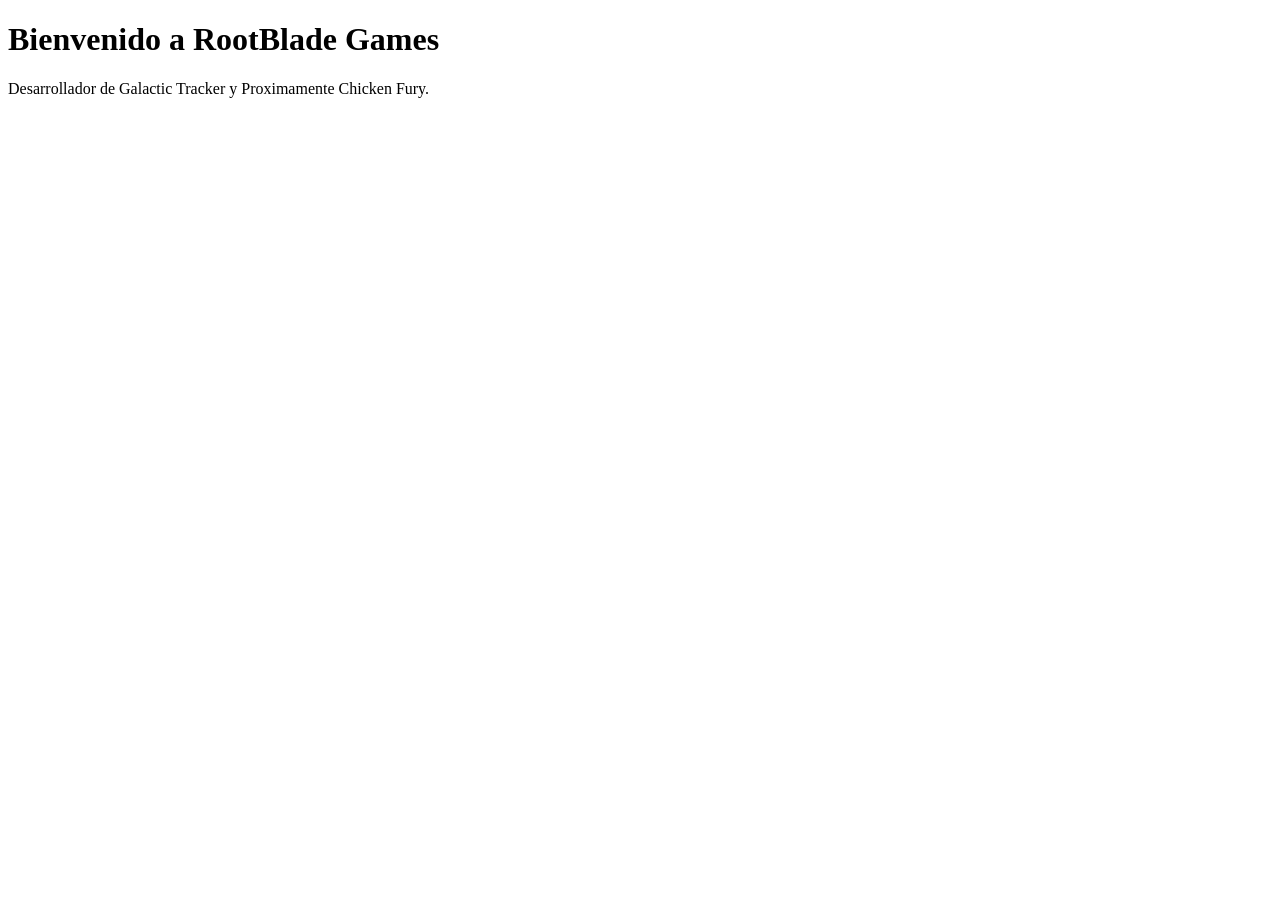
<file: index.html>
<!DOCTYPE html>
<html>
<head>
    <title>RootBlade Games</title>
</head>
<body>
    <h1>Bienvenido a RootBlade Games</h1>
    <p>Desarrollador de Galactic Tracker y Proximamente Chicken Fury.</p>
</body>
</html>
</file>
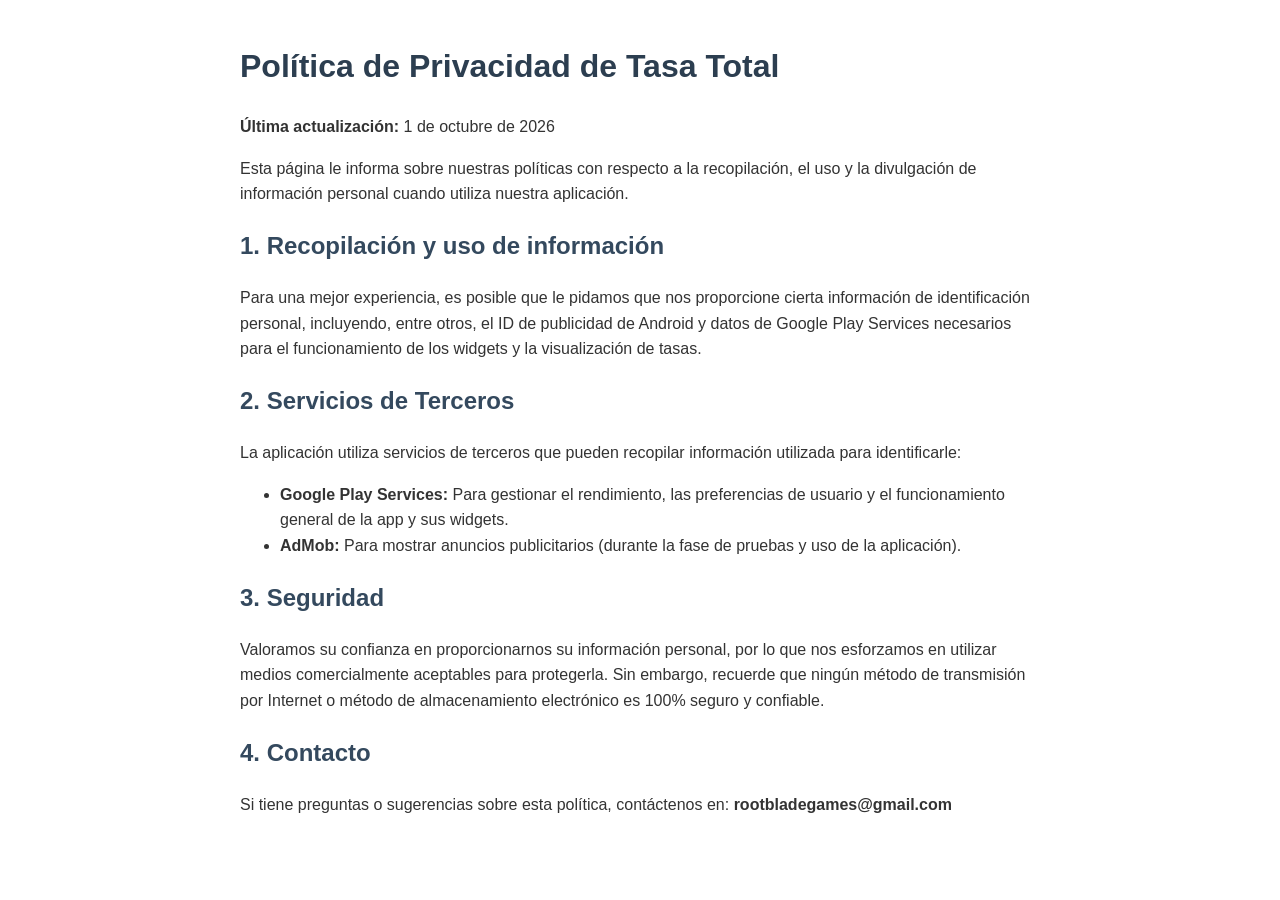
<file: Politica-TasaTotal.html>
<!DOCTYPE html>
<html lang="es">
<head>
    <meta charset="UTF-8">
    <title>Política de Privacidad - Tasa Total</title>
    <style>
        body { font-family: sans-serif; line-height: 1.6; padding: 20px; max-width: 800px; margin: auto; color: #333; }
        h1 { color: #2c3e50; }
        h2 { color: #34495e; margin-top: 20px; }
    </style>
</head>
<body>
    <h1>Política de Privacidad de Tasa Total</h1>
    <p><strong>Última actualización:</strong> 1 de octubre de 2026</p>
    <p>Esta página le informa sobre nuestras políticas con respecto a la recopilación, el uso y la divulgación de información personal cuando utiliza nuestra aplicación.</p>
    
    <h2>1. Recopilación y uso de información</h2>
    <p>Para una mejor experiencia, es posible que le pidamos que nos proporcione cierta información de identificación personal, incluyendo, entre otros, el ID de publicidad de Android y datos de Google Play Services necesarios para el funcionamiento de los widgets y la visualización de tasas.</p>

    <h2>2. Servicios de Terceros</h2>
    <p>La aplicación utiliza servicios de terceros que pueden recopilar información utilizada para identificarle:</p>
    <ul>
        <li><strong>Google Play Services:</strong> Para gestionar el rendimiento, las preferencias de usuario y el funcionamiento general de la app y sus widgets.</li>
        <li><strong>AdMob:</strong> Para mostrar anuncios publicitarios (durante la fase de pruebas y uso de la aplicación).</li>
    </ul>

    <h2>3. Seguridad</h2>
    <p>Valoramos su confianza en proporcionarnos su información personal, por lo que nos esforzamos en utilizar medios comercialmente aceptables para protegerla. Sin embargo, recuerde que ningún método de transmisión por Internet o método de almacenamiento electrónico es 100% seguro y confiable.</p>

    <h2>4. Contacto</h2>
    <p>Si tiene preguntas o sugerencias sobre esta política, contáctenos en: <strong>rootbladegames@gmail.com</strong></p>
</body>
</html>
</file>
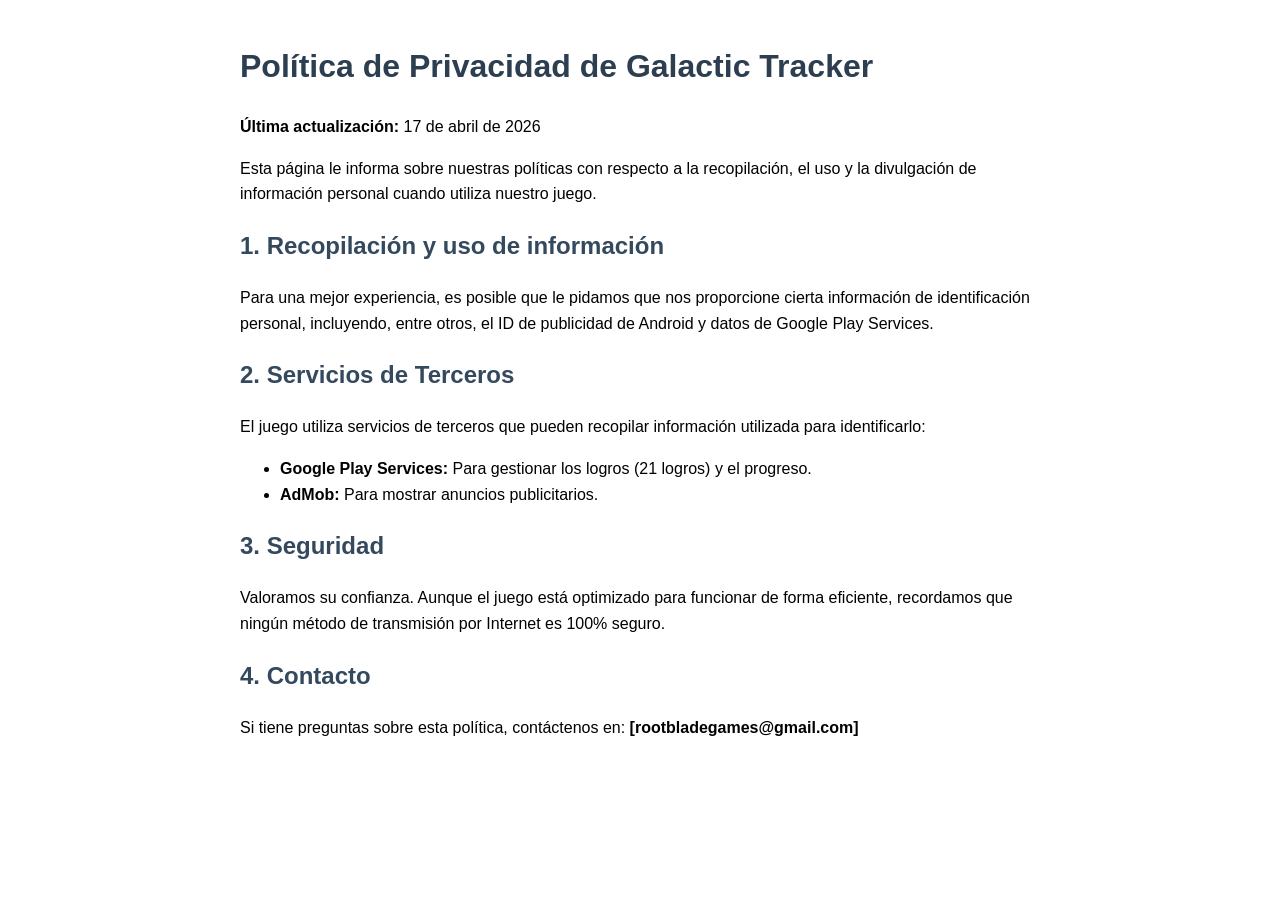
<file: privacy.html>
<!DOCTYPE html>
<html>
<head>
    <meta charset="UTF-8">
    <title>Política de Privacidad - Galactic Tracker</title>
    <style>
        body { font-family: sans-serif; line-height: 1.6; padding: 20px; max-width: 800px; margin: auto; }
        h1 { color: #2c3e50; }
        h2 { color: #34495e; }
    </style>
</head>
<body>
    <h1>Política de Privacidad de Galactic Tracker</h1>
    <p><strong>Última actualización:</strong> 17 de abril de 2026</p>
    
    <p>Esta página le informa sobre nuestras políticas con respecto a la recopilación, el uso y la divulgación de información personal cuando utiliza nuestro juego.</p>

    <h2>1. Recopilación y uso de información</h2>
    <p>Para una mejor experiencia, es posible que le pidamos que nos proporcione cierta información de identificación personal, incluyendo, entre otros, el ID de publicidad de Android y datos de Google Play Services.</p>

    <h2>2. Servicios de Terceros</h2>
    <p>El juego utiliza servicios de terceros que pueden recopilar información utilizada para identificarlo:</p>
    <ul>
        <li><strong>Google Play Services:</strong> Para gestionar los logros (21 logros) y el progreso.</li>
        <li><strong>AdMob:</strong> Para mostrar anuncios publicitarios.</li>
    </ul>

    <h2>3. Seguridad</h2>
    <p>Valoramos su confianza. Aunque el juego está optimizado para funcionar de forma eficiente, recordamos que ningún método de transmisión por Internet es 100% seguro.</p>

    <h2>4. Contacto</h2>
    <p>Si tiene preguntas sobre esta política, contáctenos en: <strong>[rootbladegames@gmail.com]</strong></p>
</body>
</html>
</file>
